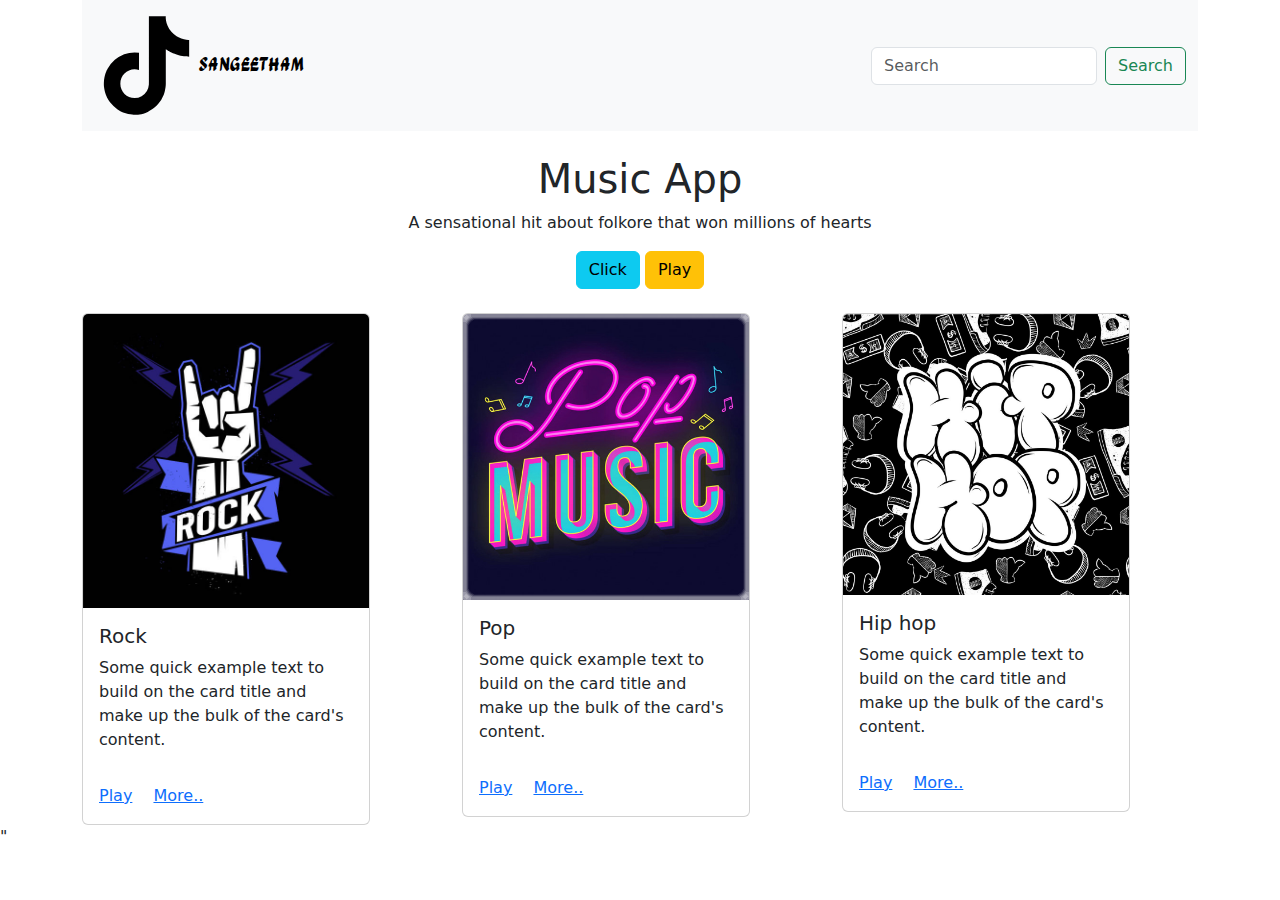
<file: index.html>
<!DOCTYPE html>
<html lang="en">
<head>
    <meta charset="UTF-8">
    <meta name="viewport" content="width=device-width, initial-scale=1.0">
    <title>Bootstrap Intro</title>
    <link rel="stylesheet" href="./index.css">
    <link rel="stylesheet" href="	https://cdn.jsdelivr.net/npm/bootstrap@5.3.3/dist/css/bootstrap.min.css"> 
    <link rel="preconnect" href="https://fonts.googleapis.com">
<link rel="preconnect" href="https://fonts.gstatic.com" crossorigin>
<link href="https://fonts.googleapis.com/css2?family=Ga+Maamli&display=swap" rel="stylesheet">
</head>
<body class>
    <div class="container">
        <nav class="navbar bg-body-tertiary">
            <div class="container-fluid">
              <a class="navbar-brand font"> <img src="./Images/logo-tiktok.svg" alt="music note image">Sangeetham</a>
              <form class="d-flex" role="search">
                <input class="form-control me-2" type="search" placeholder="Search" aria-label="Search">
                <button class="btn btn-outline-success" type="submit">Search</button>
              </form>
            </div>
          </nav>
          <div class="container text-center mt-4">
            <h1>Music App</h1>
            <p>A sensational hit about folkore that won millions of hearts</p>
            <button type="button" class="btn btn-info">Click</button>
            <button type="button" class="btn btn-warning">Play</button>
          </div>
        <div class="row mt-4">
            <div class="col-md-4">
            <div class="card" style="width: 18rem;">
                <img src="./Images/rock.jpg" class="card-img-top" alt="rock music image">
                <div class="card-body">
                  <h5 class="card-title">Rock</h5>
                  <p class="card-text">Some quick example text to build on the card title and make up the bulk of the card's content.</p>
                </div>
                <div class="card-body">
                  <a href="#" class="card-link">Play</a>
                  <a href="#" class="card-link">More..</a>
                </div>
              </div>
              </div>
            <div class="col-md-4">
            <div class="card" style="width: 18rem;">
                <img src="./Images/pop.png" class="card-img-top" alt="pop music image">
                <div class="card-body">
                  <h5 class="card-title">Pop</h5>
                  <p class="card-text">Some quick example text to build on the card title and make up the bulk of the card's content.</p>
                </div>
                <div class="card-body">
                  <a href="#" class="card-link">Play</a>
                  <a href="#" class="card-link">More..</a>
                </div>
              </div>
              </div>
            <div class="col-md-4 rock">
            <div class="card" style="width: 18rem;">
                <img src="./Images/hip-hop2.jpg" class="card-img-top" alt="hip-hop music image">
                <div class="card-body">
                  <h5 class="card-title">Hip hop</h5>
                  <p class="card-text">Some quick example text to build on the card title and make up the bulk of the card's content.</p>
                </div>
                <div class="card-body">
                  <a href="#" class="card-link">Play</a>
                  <a href="#" class="card-link">More..</a>
                </div>
              </div>
              </div>
        </div>
    </div>
    <script src="https://cdn.jsdelivr.net/npm/bootstrap@5.3.3/dist/js/bootstrap.bundle.min.js"></script>" 
</body>
</html>
</file>
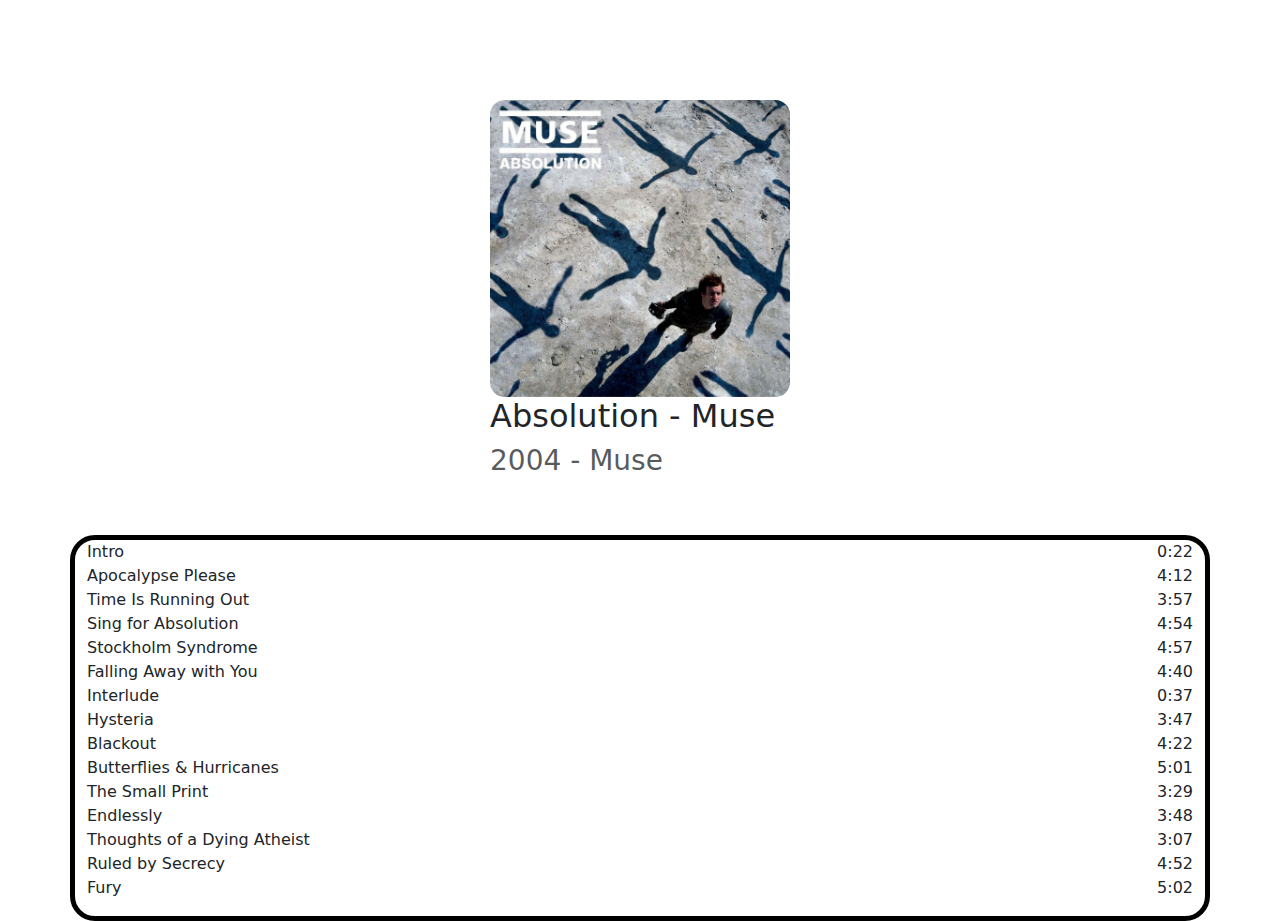
<file: albumpage.html>
<!DOCTYPE html>
<html lang="en">
  <head>
    <meta charset="UTF-8" />
    <meta name="viewport" content="width=device-width, initial-scale=1.0" />
    <title>Music App - Albums</title>
    <link rel="stylesheet" href="./style.css" />
    <link rel="stylesheet" href="https://cdn.jsdelivr.net/npm/bootstrap@5.3.3/dist/css/bootstrap.min.css"">
  </head>
  <body>
    <div class="albumInfo">
      <img class="albumArt" src=./Images/Absolution.jpg>
      <h2>Absolution - Muse</h2>
      <div class="artistInfo text-muted">
        <h3>2004 - Muse</h3>
      </div>
    </div>

    <div class="trackList container text-">
      <div class="row align-items-start">
        <ul class="tracks col-sm-9">
          <li>Intro</li>
          <li>Apocalypse Please</li>
          <li>Time Is Running Out</li>
          <li>Sing for Absolution</li>
          <li>Stockholm Syndrome</li>
          <li>Falling Away with You</li>
          <li>Interlude</li>
          <li>Hysteria</li>
          <li>Blackout</li>
          <li>Butterflies & Hurricanes</li>
          <li>The Small Print</li>
          <li>Endlessly</li>
          <li>Thoughts of a Dying Atheist</li>
          <li>Ruled by Secrecy</li>
          <li>Fury</li>
        </ul>
        <ul class="duration col-3">
          <li>0:22</li>
          <li>4:12</li>
          <li>3:57</li>
          <li>4:54</li>
          <li>4:57</li>
          <li>4:40</li>
          <li>0:37</li>
          <li>3:47</li>
          <li>4:22</li>
          <li>5:01</li>
          <li>3:29</li>
          <li>3:48</li>
          <li>3:07</li>
          <li>4:52</li>
          <li>5:02</li>
        </ul>
      </div>
    </div>
  </body>
  <script src="https://cdn.jsdelivr.net/npm/bootstrap@5.3.3/dist/js/bootstrap.bundle.min.js"></script>
</html>
</file>
<file: index.css>
.font {
    font-family: Ga Maamli;
    font-weight: 300;
}

.rock {
    margin: auto;
}
</file>
<file: style.css>
body {
    font-family: Arial, sans-serif;
}

.albumInfo {
  max-width:300px;
  margin: auto;
  padding-top: 100px;
}

.albumArt {
  width: 100%;
  border-radius: 5%;
}

.artistInfo {
    max-width: 500px;
    margin: auto;
    padding-bottom: 50px;
}

.trackList {
  margin: auto;
  border: 5px solid black;
  border-radius: 25px;
}

.duration {
  text-align: right;
}

ul {
  list-style-type: none; 
}
</file>
